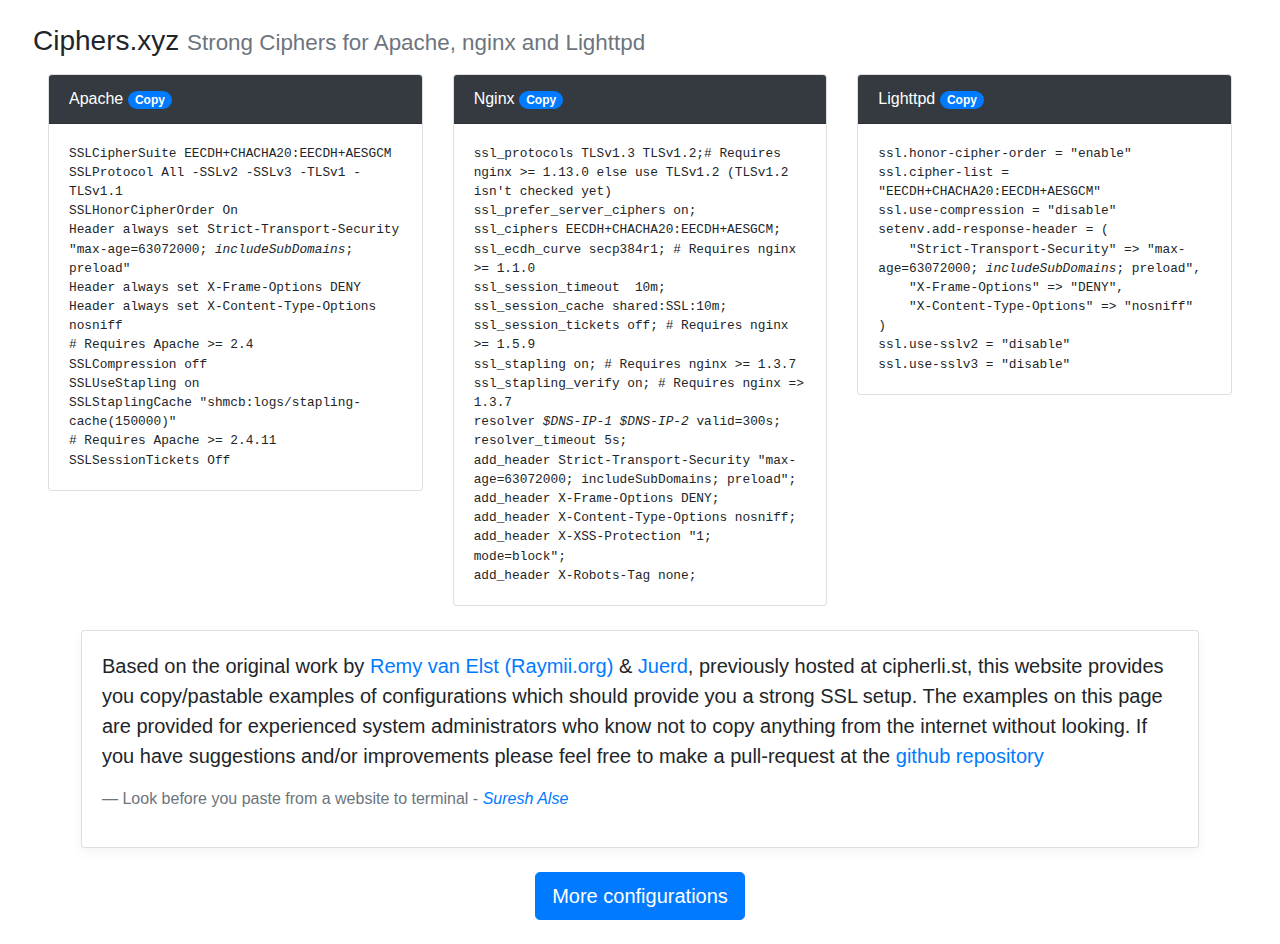
<file: index.html>
<!doctype html>
<html lang="en">
  <head>
    <!-- Required meta tags -->
    <meta charset="utf-8">
    <meta name="viewport" content="width=device-width, initial-scale=1, shrink-to-fit=no">
    <!-- Bootstrap CSS -->
    <link rel="stylesheet" href="css/bootstrap.min.css" integrity="sha384-Gn5384xqQ1aoWXA+058RXPxPg6fy4IWvTNh0E263XmFcJlSAwiGgFAW/dAiS6JXm" crossorigin="anonymous">
    <link rel="stylesheet" href="css/style.css">
    <!-- Open Graph -->
    <meta property="og:image" content="https://ciphers.xyz/img/favicon.png">
    <meta property="og:title" content="Ciphers.xyz - Strong ciphers for Apache, nginx and Lighttpd">
    <meta property="og:type" content="website">
    <meta property="og:url" content="https://ciphers.xyz/">
    <!-- Credits -->
    <meta name="description" content="Ciphers.xyz - Strong ciphers for Apache, nginx and Lighttpd">
    <!-- Device icons -->
    <link rel="apple-touch-icon" href="img/favicon.png" />
    <link rel="apple-touch-icon-precomposed" href="img/favicon.png" />
    <link href="img/favicon.png" rel="icon" type="image/png" >
    <title>Ciphers.xyz - Strong Ciphers for Apache, nginx and Lighttpd</title>
  </head>
  <body>
    <div class="container-fluid pl-5 pr-5">
	  <!-- Header row -->
      <div class="row mt-4 mb-2">
        <h3>Ciphers.xyz
          <small class="text-muted">Strong Ciphers for Apache, nginx and Lighttpd</small>
        </h3>
      </div>

      <!-- the 3 major configs -->
      <div class="row">
	    <!-- Apache -->
        <div class="col-lg-4">
          <div class="card">
            <div class="card-header text-white bg-dark">Apache
              <a href="#" class="badge badge-pill badge-primary copy-button" data-copy-name="apache">Copy</a>
            </div>
            <div class="card-body" id="config-apache">
              <pre class="config">
SSLCipherSuite EECDH+CHACHA20:EECDH+AESGCM
SSLProtocol All -SSLv2 -SSLv3 -TLSv1 -TLSv1.1
SSLHonorCipherOrder On
Header always set Strict-Transport-Security "max-age=63072000; <i>includeSubDomains</i>; preload"
Header always set X-Frame-Options DENY
Header always set X-Content-Type-Options nosniff
# Requires Apache >= 2.4
SSLCompression off
SSLUseStapling on
SSLStaplingCache "shmcb:logs/stapling-cache(150000)"
# Requires Apache >= 2.4.11
SSLSessionTickets Off</pre>
            </div>
          </div>
        </div>

        <!-- Nginx -->
        <div class="col-lg-4">
          <div class="card">
            <div class="card-header text-white bg-dark">Nginx
              <span class="badge badge-pill badge-primary copy-button" data-copy-name="nginx">Copy</span>
            </div>
            <div class="card-body" id="config-nginx">
              <pre class="config">
ssl_protocols TLSv1.3 TLSv1.2;# Requires nginx >= 1.13.0 else use TLSv1.2 (TLSv1.2 isn't checked yet)
ssl_prefer_server_ciphers on;
ssl_ciphers EECDH+CHACHA20:EECDH+AESGCM;
ssl_ecdh_curve secp384r1; # Requires nginx >= 1.1.0
ssl_session_timeout  10m;
ssl_session_cache shared:SSL:10m;
ssl_session_tickets off; # Requires nginx >= 1.5.9
ssl_stapling on; # Requires nginx >= 1.3.7
ssl_stapling_verify on; # Requires nginx => 1.3.7
resolver <i>$DNS-IP-1 $DNS-IP-2</i> valid=300s;
resolver_timeout 5s;
add_header Strict-Transport-Security "max-age=63072000; includeSubDomains; preload";
add_header X-Frame-Options DENY;
add_header X-Content-Type-Options nosniff;
add_header X-XSS-Protection "1; mode=block";
add_header X-Robots-Tag none;</pre>
            </div>
          </div>
        </div>

        <!-- Lighttpd -->
        <div class="col-lg-4">
          <div class="card">
            <div class="card-header text-white bg-dark">Lighttpd
              <span class="badge badge-pill badge-primary copy-button" data-copy-name="lighttpd">Copy</span>
            </div>
            <div class="card-body" id="config-lighttpd">
              <pre class="config">
ssl.honor-cipher-order = "enable"
ssl.cipher-list = "EECDH+CHACHA20:EECDH+AESGCM"
ssl.use-compression = "disable"
setenv.add-response-header = (
    "Strict-Transport-Security" =&gt; "max-age=63072000; <i>includeSubDomains</i>; preload",
    "X-Frame-Options" =&gt; "DENY",
    "X-Content-Type-Options" =&gt; "nosniff"
)
ssl.use-sslv2 = "disable"
ssl.use-sslv3 = "disable"</pre>
            </div>
          </div>
        </div>
      </div>

      <!-- Text row -->
      <div class="row mt-4 pl-md-5 pr-md-5">
        <div class="card box-shadow">
          <div class="card-body">
            <blockquote class="blockquote">
              <p>
                Based on the original work by <a href="https://raymii.org">Remy van Elst (Raymii.org)</a> &amp; <a href="http://tnx.nl">Juerd</a>, previously
                hosted at cipherli.st, this website provides you copy/pastable examples of configurations which should provide you a strong SSL setup. The
                examples on this page are provided for experienced system administrators who know not to copy anything from the internet without looking. If
                you have suggestions and/or improvements please feel free to make a pull-request at the <a href="https://github.com/hostingcoach/ciphers.xyz">github repository</a>

                <footer class="blockquote-footer">Look before you paste from a website to terminal -
                  <cite title="Look before you paste from a website to terminal"><a href="https://lifepluslinux.blogspot.nl/2017/01/look-before-you-paste-from-website-to.html">Suresh Alse</a></cite>
                </footer>
              </p>
            </blockquote>
          </div>
       </div>
    </div>

    <!-- More -->
    <div class="row mt-4 d-flex justify-content-center">
      <a class="btn btn-primary btn-lg" href="more" role="button">More configurations</a>
    </div>

    <!-- Last empty row -->
    <div class="row mt-4 d-flex justify-content-center"><!-- empty --></div>
    <!-- Copy/Paste field -->
    <script>
        document.addEventListener('DOMContentLoaded', function() {
            var copy_buttons = document.getElementsByClassName('copy-button')
            for (i = 0; i < copy_buttons.length; i++) {
                copy_buttons[i].addEventListener("click", function(e) {
                    mekker = e
                    e.preventDefault();
                    /** Todo: this can probably be done much better, but I'm not a skilled javascript guru
                        "Works on my machine" **/
                    var copy_buffer = document.createElement("textarea");
                    var parent_card = e.srcElement.closest('.card')
                    var child_config = parent_card.querySelector('pre.config')
                    copy_buffer.innerHTML = child_config.innerHTML
                    document.body.appendChild(copy_buffer)
                    copy_buffer.select()
                    document.execCommand("Copy")
                    document.body.removeChild(copy_buffer)
                    console.log("Copied")
                });

            }
        });
    </script>

  </body>
</html>
</file>
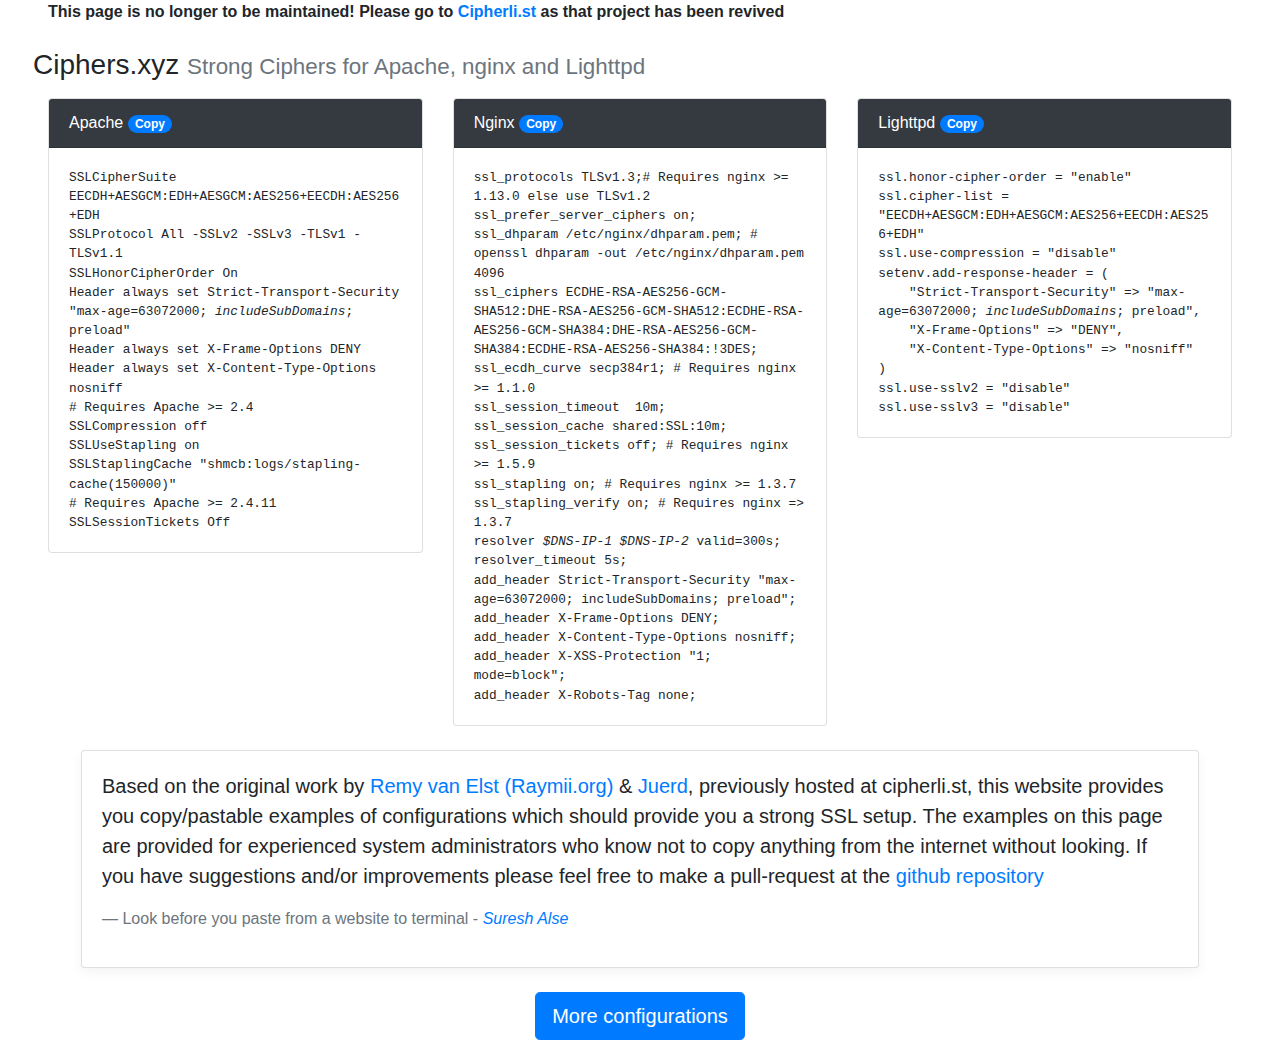
<file: source/index.html>
<!doctype html>
<html lang="en">
  <head>
    <!-- Required meta tags -->
    <meta charset="utf-8">
    <meta name="viewport" content="width=device-width, initial-scale=1, shrink-to-fit=no">
    <!-- Bootstrap CSS -->
    <link rel="stylesheet" href="https://maxcdn.bootstrapcdn.com/bootstrap/4.0.0/css/bootstrap.min.css" integrity="sha384-Gn5384xqQ1aoWXA+058RXPxPg6fy4IWvTNh0E263XmFcJlSAwiGgFAW/dAiS6JXm" crossorigin="anonymous">
    <link rel="stylesheet" href="css/style.css">
    <!-- Open Graph -->
    <meta property="og:image" content="https://ciphers.xyz/img/favicon.png">
    <meta property="og:title" content="Ciphers.xyz - Strong ciphers for Apache, nginx and Lighttpd">
    <meta property="og:type" content="website">
    <meta property="og:url" content="https://ciphers.xyz/">
    <!-- Credits -->
    <meta name="description" content="Ciphers.xyz - Strong ciphers for Apache, nginx and Lighttpd">
    <!-- Device icons -->
    <link rel="apple-touch-icon" href="img/favicon.png" />
    <link rel="apple-touch-icon-precomposed" href="img/favicon.png" />
    <link href="img/favicon.png" rel="icon" type="image/png" >
    <title>Ciphers.xyz - Strong Ciphers for Apache, nginx and Lighttpd</title>
  </head>
  <body>
    <div class="container-fluid pl-5 pr-5">
      <strong>This page is no longer to be maintained! Please go to <a href="https://cipherli.st/">Cipherli.st</a> as that project has been revived</strong>

	  <!-- Header row -->
      <div class="row mt-4 mb-2">
        <h3>Ciphers.xyz
          <small class="text-muted">Strong Ciphers for Apache, nginx and Lighttpd</small>
        </h3>
      </div>

      <!-- the 3 major configs -->
      <div class="row">
	    <!-- Apache -->
        <div class="col-lg-4">
          <div class="card">
            <div class="card-header text-white bg-dark">Apache
              <a href="#" class="badge badge-pill badge-primary copy-button" data-copy-name="apache">Copy</a>
            </div>
            <div class="card-body" id="config-apache">
              <pre class="config">
SSLCipherSuite EECDH+AESGCM:EDH+AESGCM:AES256+EECDH:AES256+EDH
SSLProtocol All -SSLv2 -SSLv3 -TLSv1 -TLSv1.1
SSLHonorCipherOrder On
Header always set Strict-Transport-Security "max-age=63072000; <i>includeSubDomains</i>; preload"
Header always set X-Frame-Options DENY
Header always set X-Content-Type-Options nosniff
# Requires Apache >= 2.4
SSLCompression off
SSLUseStapling on
SSLStaplingCache "shmcb:logs/stapling-cache(150000)"
# Requires Apache >= 2.4.11
SSLSessionTickets Off</pre>
            </div>
          </div>
        </div>

        <!-- Nginx -->
        <div class="col-lg-4">
          <div class="card">
            <div class="card-header text-white bg-dark">Nginx
              <span class="badge badge-pill badge-primary copy-button" data-copy-name="nginx">Copy</span>
            </div>
            <div class="card-body" id="config-nginx">
              <pre class="config">
ssl_protocols TLSv1.3;# Requires nginx >= 1.13.0 else use TLSv1.2
ssl_prefer_server_ciphers on;
ssl_dhparam /etc/nginx/dhparam.pem; # openssl dhparam -out /etc/nginx/dhparam.pem 4096
ssl_ciphers ECDHE-RSA-AES256-GCM-SHA512:DHE-RSA-AES256-GCM-SHA512:ECDHE-RSA-AES256-GCM-SHA384:DHE-RSA-AES256-GCM-SHA384:ECDHE-RSA-AES256-SHA384:!3DES;
ssl_ecdh_curve secp384r1; # Requires nginx >= 1.1.0
ssl_session_timeout  10m;
ssl_session_cache shared:SSL:10m;
ssl_session_tickets off; # Requires nginx >= 1.5.9
ssl_stapling on; # Requires nginx >= 1.3.7
ssl_stapling_verify on; # Requires nginx => 1.3.7
resolver <i>$DNS-IP-1 $DNS-IP-2</i> valid=300s;
resolver_timeout 5s;
add_header Strict-Transport-Security "max-age=63072000; includeSubDomains; preload";
add_header X-Frame-Options DENY;
add_header X-Content-Type-Options nosniff;
add_header X-XSS-Protection "1; mode=block";
add_header X-Robots-Tag none;</pre>
            </div>
          </div>
        </div>

        <!-- Lighttpd -->
        <div class="col-lg-4">
          <div class="card">
            <div class="card-header text-white bg-dark">Lighttpd
              <span class="badge badge-pill badge-primary copy-button" data-copy-name="lighttpd">Copy</span>
            </div>
            <div class="card-body" id="config-lighttpd">
              <pre class="config">
ssl.honor-cipher-order = "enable"
ssl.cipher-list = "EECDH+AESGCM:EDH+AESGCM:AES256+EECDH:AES256+EDH"
ssl.use-compression = "disable"
setenv.add-response-header = (
    "Strict-Transport-Security" =&gt; "max-age=63072000; <i>includeSubDomains</i>; preload",
    "X-Frame-Options" =&gt; "DENY",
    "X-Content-Type-Options" =&gt; "nosniff"
)
ssl.use-sslv2 = "disable"
ssl.use-sslv3 = "disable"</pre>
            </div>
          </div>
        </div>
      </div>

      <!-- Text row -->
      <div class="row mt-4 pl-md-5 pr-md-5">
        <div class="card box-shadow">
          <div class="card-body">
            <blockquote class="blockquote">
              <p>
                Based on the original work by <a href="https://raymii.org">Remy van Elst (Raymii.org)</a> &amp; <a href="http://tnx.nl">Juerd</a>, previously
                hosted at cipherli.st, this website provides you copy/pastable examples of configurations which should provide you a strong SSL setup. The
                examples on this page are provided for experienced system administrators who know not to copy anything from the internet without looking. If
                you have suggestions and/or improvements please feel free to make a pull-request at the <a href="https://github.com/hostingcoach/ciphers.xyz">github repository</a>

                <footer class="blockquote-footer">Look before you paste from a website to terminal -
                  <cite title="Look before you paste from a website to terminal"><a href="https://lifepluslinux.blogspot.nl/2017/01/look-before-you-paste-from-website-to.html">Suresh Alse</a></cite>
                </footer>
              </p>
            </blockquote>
          </div>
       </div>
    </div>

    <!-- More -->
    <div class="row mt-4 d-flex justify-content-center">
      <a class="btn btn-primary btn-lg" href="more" role="button">More configurations</a>
    </div>

    <!-- Last empty row -->
    <div class="row mt-4 d-flex justify-content-center"><!-- empty --></div>
    <!-- Copy/Paste field -->
    <script>
        document.addEventListener('DOMContentLoaded', function() {
            var copy_buttons = document.getElementsByClassName('copy-button')
            for (i = 0; i < copy_buttons.length; i++) {
                copy_buttons[i].addEventListener("click", function(e) {
                    mekker = e
                    e.preventDefault();
                    /** Todo: this can probably be done much better, but I'm not a skilled javascript guru
                        "Works on my machine" **/
                    var copy_buffer = document.createElement("textarea");
                    var parent_card = e.srcElement.closest('.card')
                    var child_config = parent_card.querySelector('pre.config')
                    copy_buffer.innerHTML = child_config.innerHTML
                    document.body.appendChild(copy_buffer)
                    copy_buffer.select()
                    document.execCommand("Copy")
                    document.body.removeChild(copy_buffer)
                    console.log("Copied")
                });

            }
        });
    </script>

  </body>
</html>
</file>
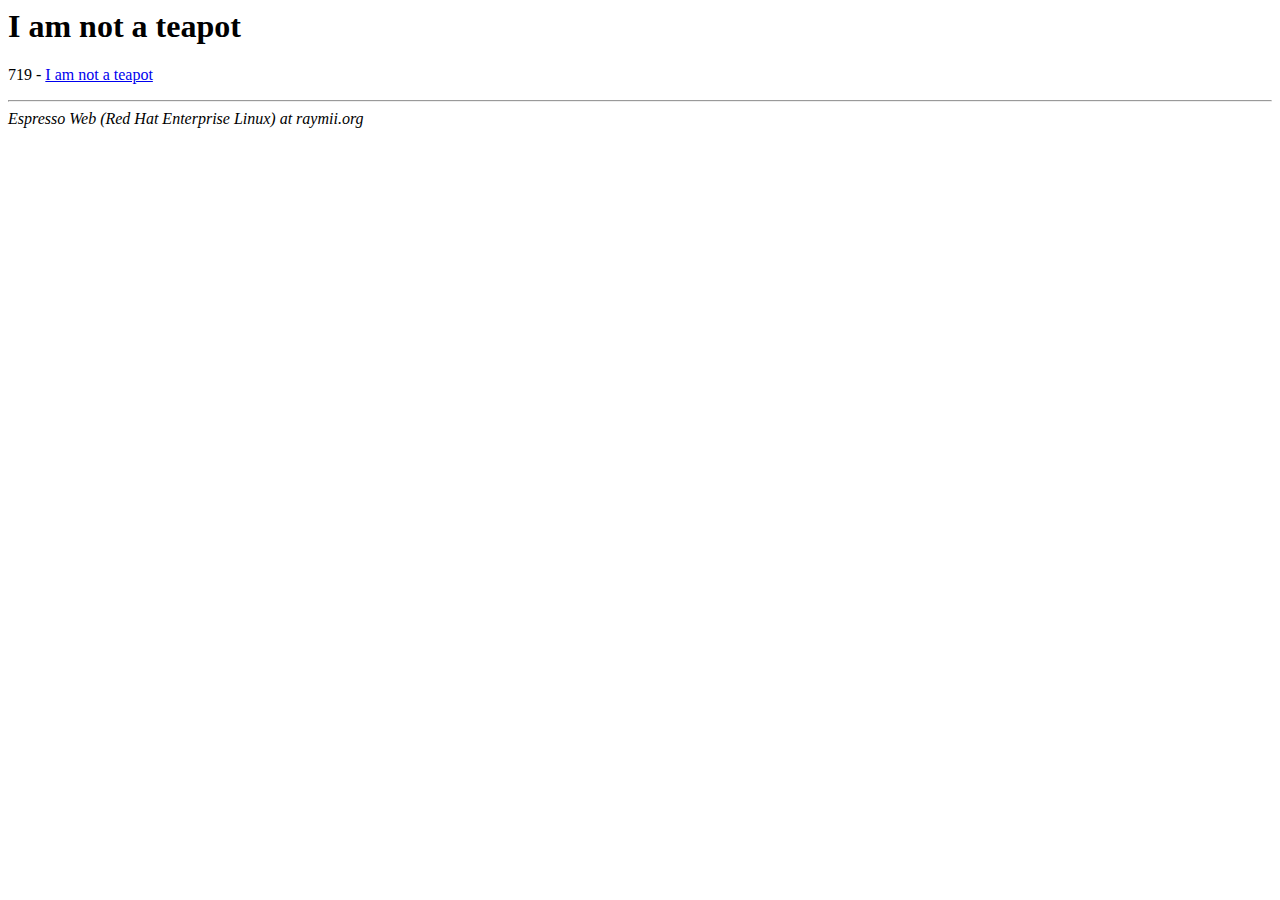
<file: source/css/index.html>
<!DOCTYPE html PUBLIC "-//IETF//DTD HTML 2.0//EN"><html><head><title>719 - I am not a teapot</title></head><body><h1>I am not a teapot</h1><p>719 - <a href="http://tools.ietf.org/html/rfc2324">I am not a teapot</a></p><hr/><address>Espresso Web (Red Hat Enterprise Linux) at raymii.org</address></body></html>
</file>
<file: css/style.css>
.pre-trans {
  height: 100%;
  background-color: rgba(0,0,0,.05);
  white-space: pre-wrap;       /* css-3 */
  white-space: -moz-pre-wrap;  /* Mozilla, since 1999 */
  white-space: -pre-wrap;      /* Opera 4-6 */
  white-space: -o-pre-wrap;    /* Opera 7 */
  word-wrap: break-word;       /* Internet Explorer 5.5+ */
  overflow: visible;
}
pre.config {
white-space: pre-wrap;
font-size: 0.8em;
margin-bottom: 0;
}

.card:hover, .box-shadow { box-shadow: 0 .25rem .75rem rgba(0, 0, 0, .05); }

.copy-button {
    cursor: pointer;
}

.config.legacy {
    visibility: hidden;
}

/*
 * Sidebar
 */

.sidebar {
  position: fixed;
  top: 0;
  bottom: 0;
  left: 0;
  z-index: 100; /* Behind the navbar */
  padding: 0;
  box-shadow: inset -1px 0 0 rgba(0, 0, 0, .1);
}

.sidebar-sticky {
  position: -webkit-sticky;
  position: sticky;
  top: 48px; /* Height of navbar */
  height: calc(100vh - 48px);
  padding-top: .5rem;
  overflow-x: hidden;
  overflow-y: auto; /* Scrollable contents if viewport is shorter than content. */
}

.sidebar .nav-link {
  font-weight: 500;
  color: #333;
}

.sidebar .nav-link .feather {
  margin-right: 4px;
  color: #999;
}

.sidebar .nav-link.active {
  color: #007bff;
}

.sidebar .nav-link:hover .feather,
.sidebar .nav-link.active .feather {
  color: inherit;
}

.sidebar-heading {
  font-size: .75rem;
  text-transform: uppercase;
}
</file>
<file: source/css/style.css>
.pre-trans {
  height: 100%;
  background-color: rgba(0,0,0,.05);
  white-space: pre-wrap;       /* css-3 */
  white-space: -moz-pre-wrap;  /* Mozilla, since 1999 */
  white-space: -pre-wrap;      /* Opera 4-6 */
  white-space: -o-pre-wrap;    /* Opera 7 */
  word-wrap: break-word;       /* Internet Explorer 5.5+ */
  overflow: visible;
}
pre.config {
white-space: pre-wrap;
font-size: 0.8em;
margin-bottom: 0;
}

.card:hover, .box-shadow { box-shadow: 0 .25rem .75rem rgba(0, 0, 0, .05); }

.copy-button {
    cursor: pointer;
}

.config.legacy {
    visibility: hidden;
}

/*
 * Sidebar
 */

.sidebar {
  position: fixed;
  top: 0;
  bottom: 0;
  left: 0;
  z-index: 100; /* Behind the navbar */
  padding: 0;
  box-shadow: inset -1px 0 0 rgba(0, 0, 0, .1);
}

.sidebar-sticky {
  position: -webkit-sticky;
  position: sticky;
  top: 48px; /* Height of navbar */
  height: calc(100vh - 48px);
  padding-top: .5rem;
  overflow-x: hidden;
  overflow-y: auto; /* Scrollable contents if viewport is shorter than content. */
}

.sidebar .nav-link {
  font-weight: 500;
  color: #333;
}

.sidebar .nav-link .feather {
  margin-right: 4px;
  color: #999;
}

.sidebar .nav-link.active {
  color: #007bff;
}

.sidebar .nav-link:hover .feather,
.sidebar .nav-link.active .feather {
  color: inherit;
}

.sidebar-heading {
  font-size: .75rem;
  text-transform: uppercase;
}
</file>
